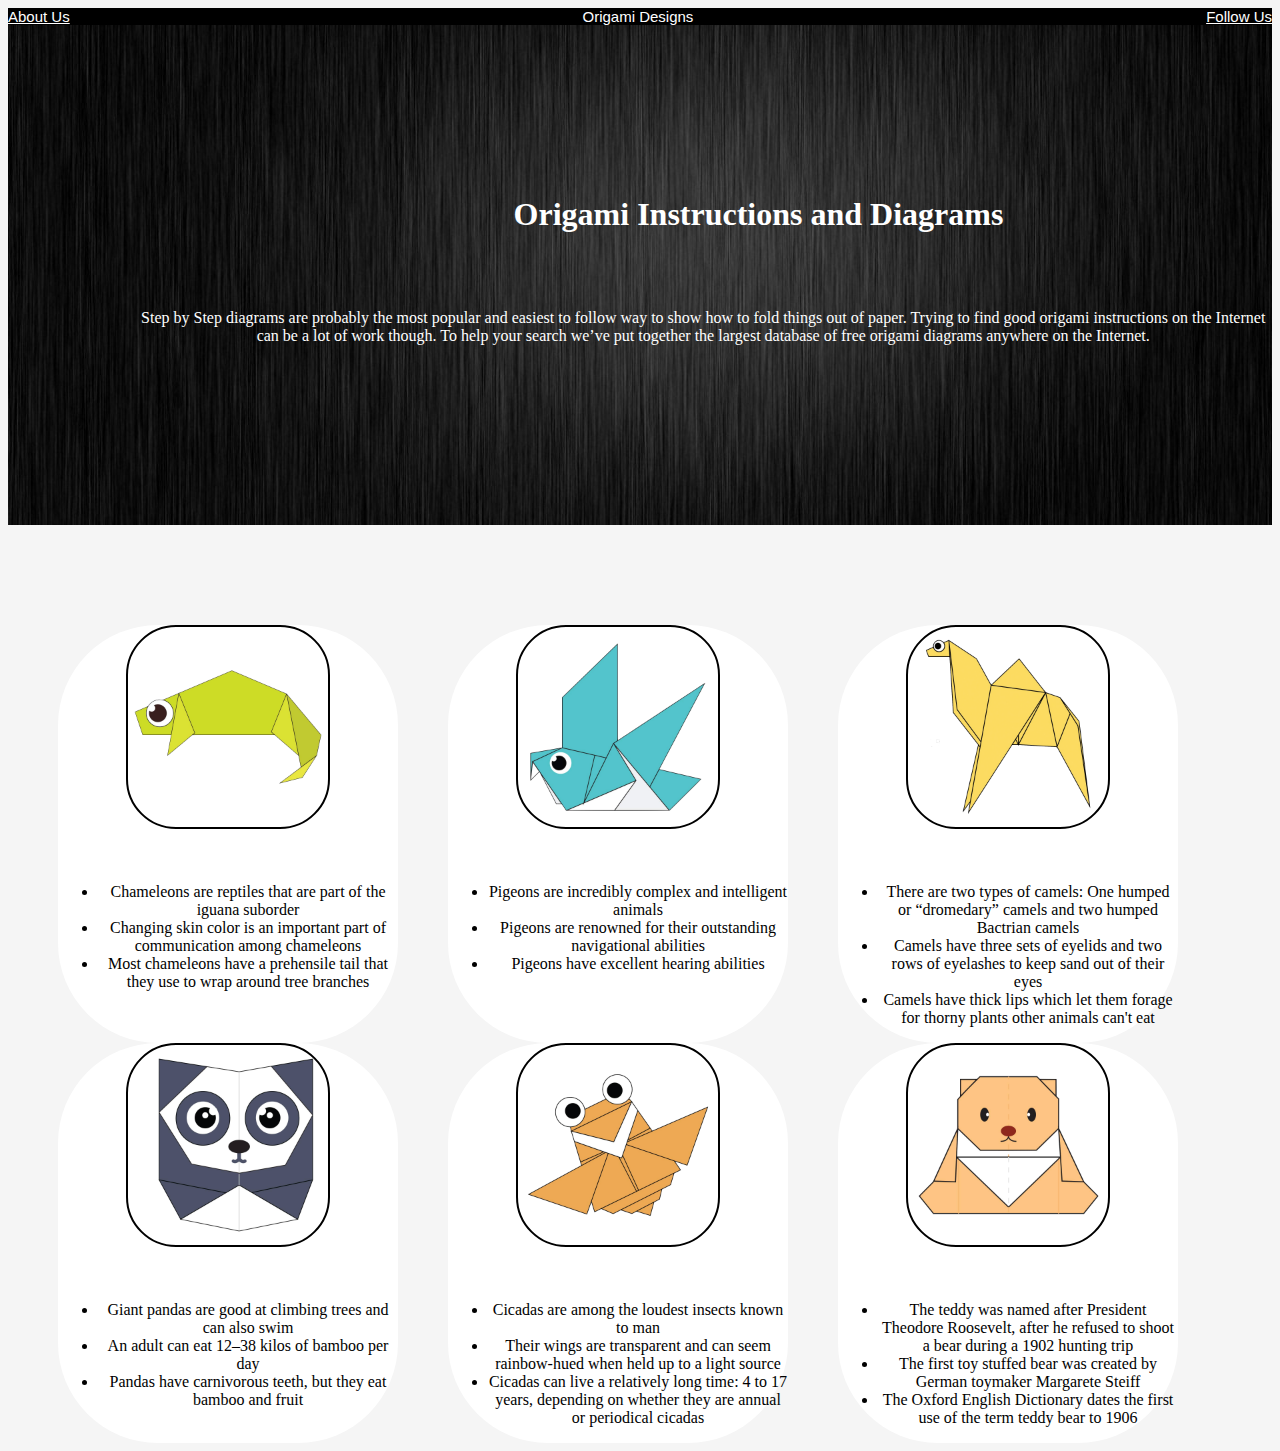
<file: index.html>
<!DOCTYPE HTML>

<html>

    <head>

        <title> Origami Designs</title>

        <link rel="stylesheet"
         type="text/css" 
         href="style.css" />

    </head>
    <body>

       
    
    <div class="header">
        <div class="menu">
            
           
            <div><a href="about.html"> About Us</a></div>
            <div >Origami Designs</div>
            <div><a href="follow.html"> Follow Us</a></div>


           
        </div>
    </div>
    
    <div class ="image">
        <img src="main2.jpg" width="100%" height="500px">
        
            <h1> Origami Instructions and Diagrams </h1>

        
            <p><br>
            Step by Step diagrams are probably the most popular and easiest to follow way to show how to fold things out of paper. 
            Trying to find good origami instructions on the Internet can be a lot of work though. To help your search we’ve put
            together the largest database of free origami diagrams anywhere on the Internet.
        </p>



    </div>      
            
    <div class="fullOrigami">
        <div class= "origami">
            <center>
            <a href="http://origami.me/chameleon/"> 
                <img src="chameleon.png" width="200" height="200"> </a>
            <p><i>Interesting Facts about Chameleons</i></p>
            <ul>
                <li>Chameleons are reptiles that are part of the iguana suborder</li>
                <li>Changing skin color is an important part of communication among chameleons</il>
                <li>Most chameleons have a prehensile tail that they use to wrap around tree branches</il>
            </ul>

        </div>

    

        <div class= "origami">
            <center>
            <a href="https://www.youtube.com/watch?v=beyzDR2dHh8">
                <img src="pigeon.png" width="200" height="200"> </a>
            <p><i>Interesting Facts about Pigeons</i></p>
            <ul>
                <li>Pigeons are incredibly complex and intelligent animals</li>
                <li>Pigeons are renowned for their outstanding navigational abilities</li>
                <li>Pigeons have excellent hearing abilities</li>
            </ul>
        </div>

        <div class= "origami">

            <center>
            <a href="http://origami.me/camel/">
                <img src="camel.png" width="200" height="200"> </a>
            <p><i>Interesting Facts about Camels</i></p>
            <ul>
                <li>There are two types of camels: One humped or “dromedary” camels and two humped Bactrian camels</li>
                <li>Camels have three sets of eyelids and two rows of eyelashes to keep sand out of their eyes</li>
                <li>Camels have thick lips which let them forage for thorny plants other animals can't eat</li>
            </ul>

        </div>

        <div class= "origami">

            <center>
            <a href="http://origami.me/panda/">
                <img src="panda.png" width="200" height="200"> </a>
            <p><i>Interesting Facts about Pandas</i></p>
            <ul>
                <li>Giant pandas are good at climbing trees and can also swim</li>
                <li>An adult can eat 12–38 kilos of bamboo per day</li>
                <li>Pandas have carnivorous teeth, but they eat bamboo and fruit</li>
            </ul>
        </div>

        <div class= "origami">

            <center>
            <a href="http://origami.me/flying-cicada/">
                <img src="cicada.png" width="200" height="200"> </a>
            <p><i>Interesting Facts about Cicadas</i></p>
            <ul>
                <li>Cicadas are among the loudest insects known to man</li>
                <li>Their wings are transparent and can seem rainbow-hued when held up to a light source</li>
                <li>Cicadas can live a relatively long time: 4 to 17 years, depending on whether they are annual or periodical cicadas</li>
            </ul>

        </div>

        <div class= "origami">

            <center>
            <a href="http://origami.me/teddy-bear/">
                <img src="teddy.png" width="200" height="200"> </a>
            <p><i>Interesting Facts about Teddy Bears</i></p>
            <ul>
                <li>The teddy was named after President Theodore Roosevelt, after he refused to shoot a bear during a 1902 hunting trip</li>
                <li>The first toy stuffed bear was created by German toymaker Margarete Steiff</li>
                <li>The Oxford English Dictionary dates the first use of the term teddy bear to 1906</li>
            </ul>
        </div>

    </div>

       


    </body>
























</html>
</file>
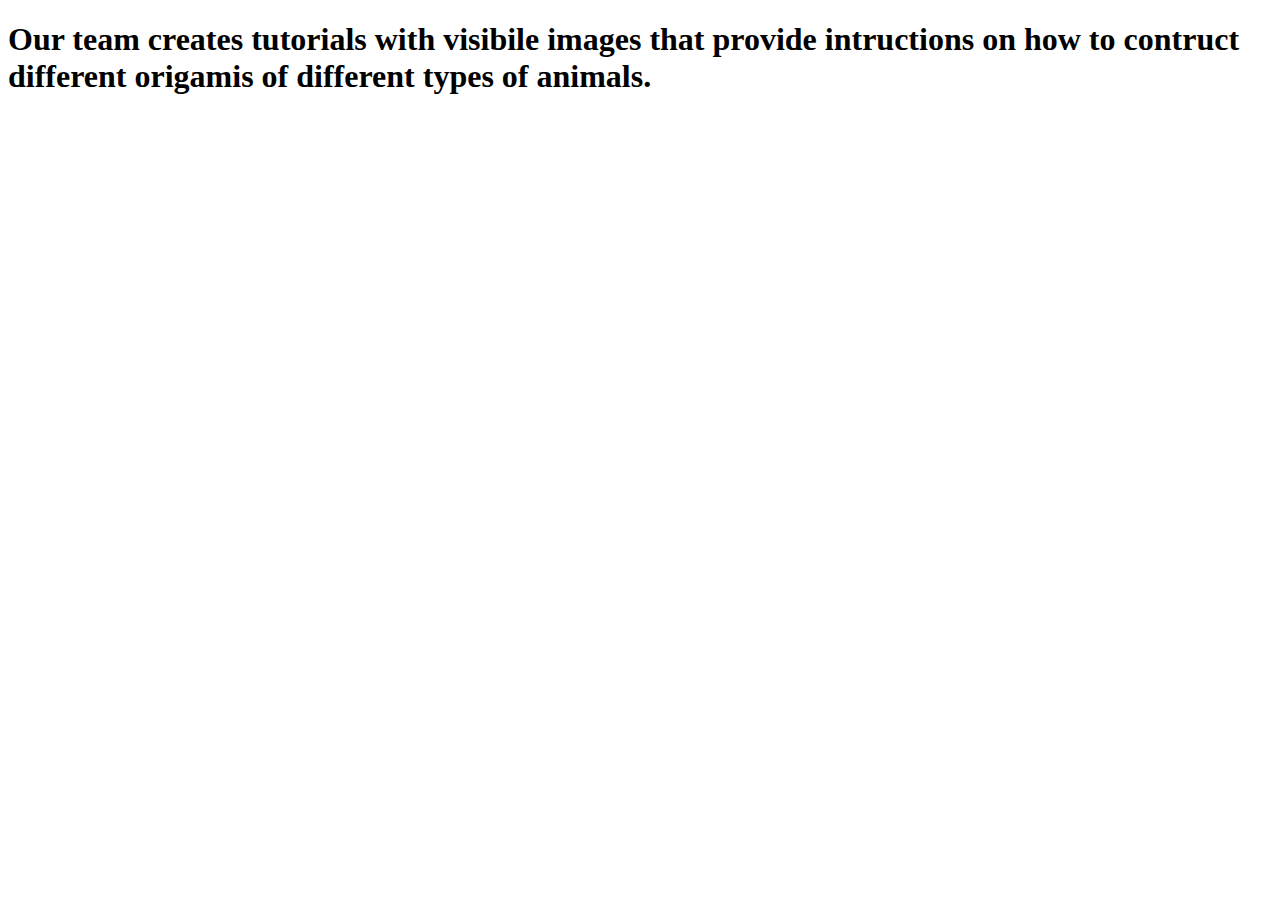
<file: about.html>
<!DOCTYPE HTML>

<html>
    <head>
    
        <title> About Us </title>
    
    
    </head>

    <body>
        <h1> Our team creates tutorials with visibile images that provide intructions on how to contruct different origamis of different types of animals. </h1>




    </body>






</html>
</file>
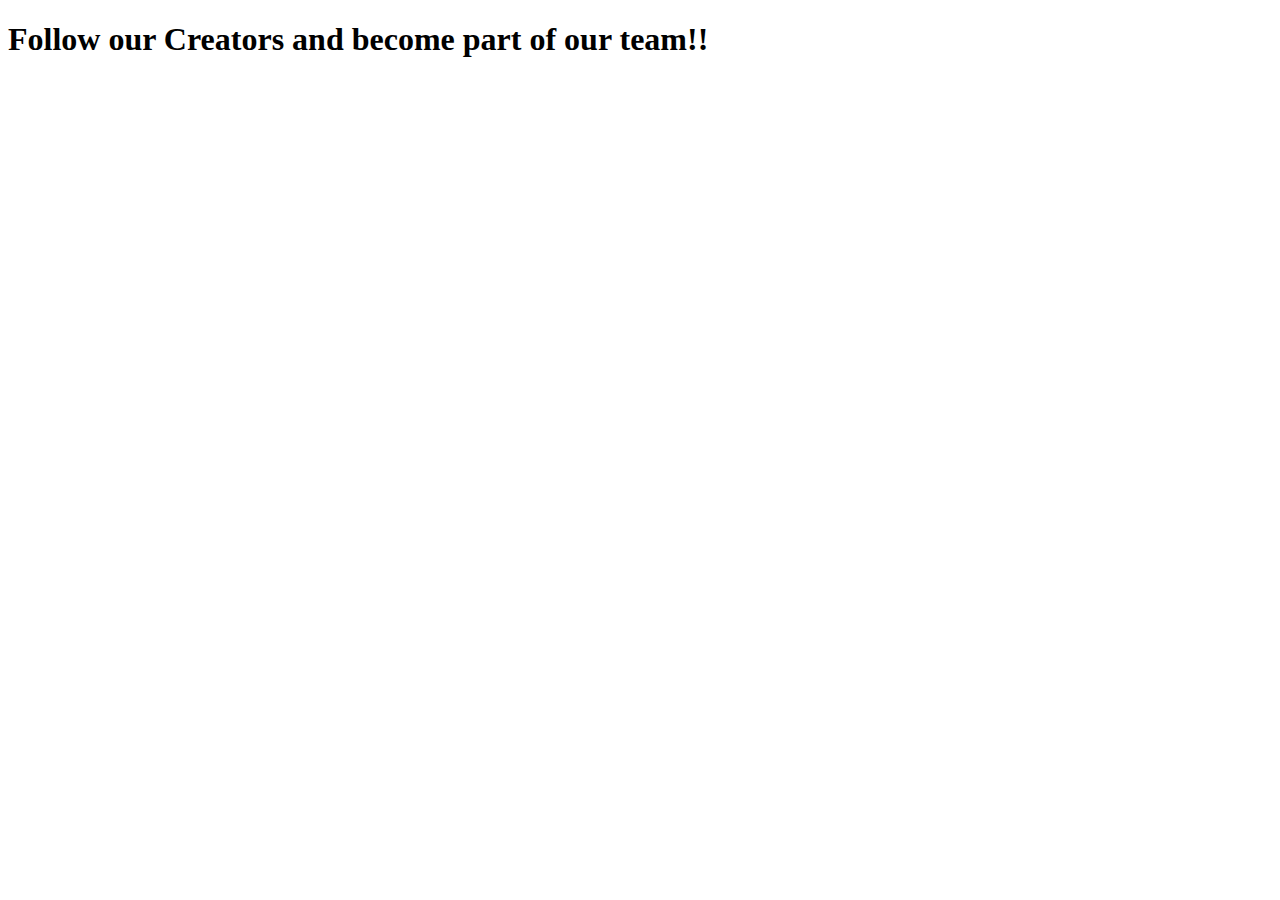
<file: follow.html>
<!DOCTYPE HTML>

<html>
    <head>
    
        <title> Follow Us </title>
    
    
    </head>

    <body>
        <h1> Follow our Creators and become part of our team!! </h1>




    </body>






</html>
</file>
<file: style.css>
.fullOrigami{
    display:flex;
    flex-wrap: wrap;
    font-family: sans-serif;
    
    margin-top: 100px;
    
    
}

.fullOrigami img{
    border: 2px solid black;
    border-radius: 50px;
}

.origami{
    
   display:flex;
    border-radius: 100px;
    width : 340px;
    background-color: white;
    justify-content: space-between;
    margin-left: 50px;
    font-family: fantasy;
    font-weight: 400;
    text-decoration: none
       
}

.origami:hover{
    transform:scale(1.2);
}

body{
    background-color:whitesmoke
}

.menu{
display:flex;
justify-content: space-between;
background-color: black;
font-size: 15px;
font-family: sans-serif;
font-weight: 400;
color:white


}

a:link{
    color:white
}

 a:visited{
    color:white
}

.image{
display:flex;
flex-direction: column;
position:relative;
}

.image h1 {
    position:absolute;
    top:30%   ; 
    left:40%;

    
}

.image p {
    position:absolute;
    top:50%   ; 
    left:10%;
    
}

p,h1{
    text-align: center;
    color: white
    
}
</file>
